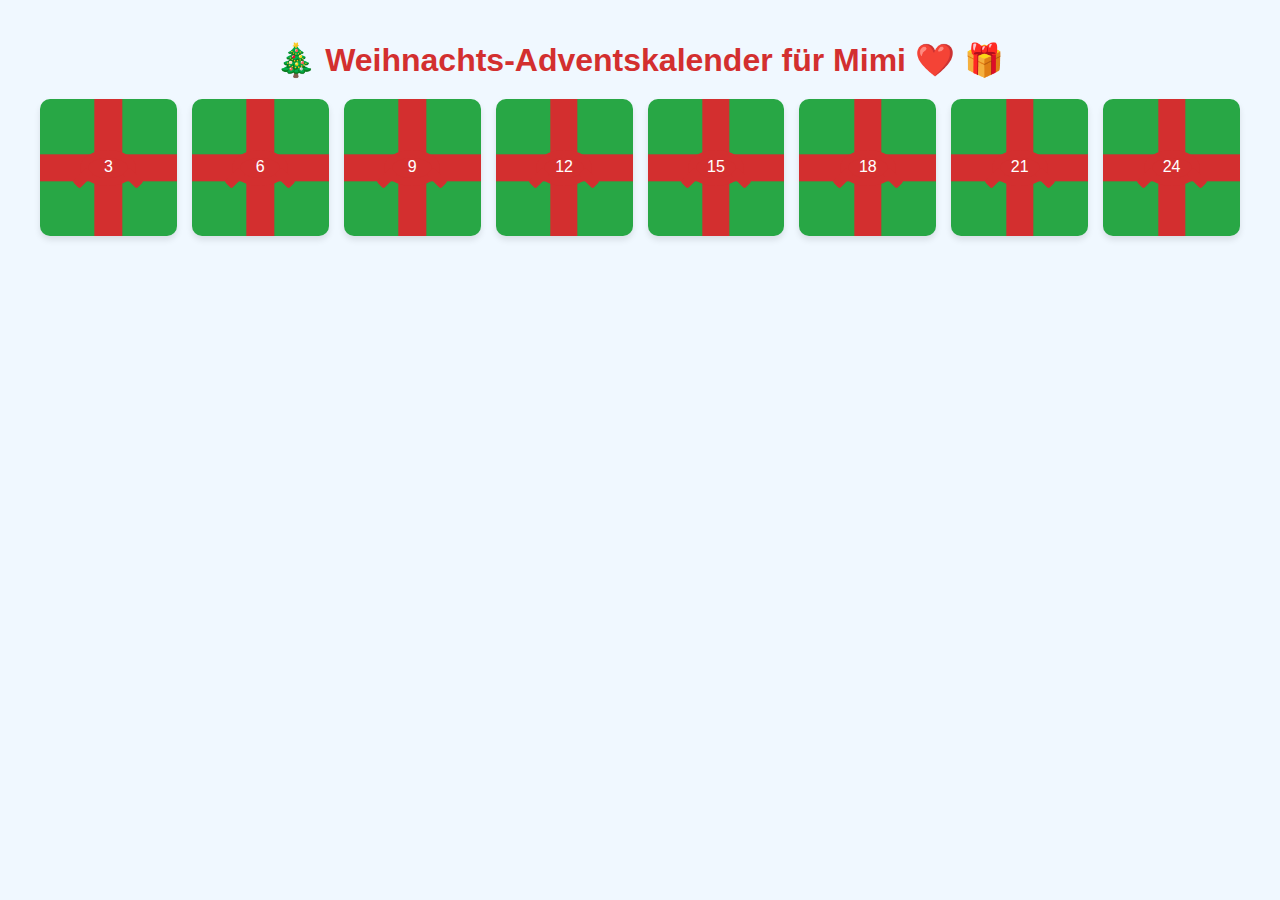
<file: index.html>
<!DOCTYPE html>
<html lang="en">
<head>
    <meta charset="UTF-8">
    <meta name="viewport" content="width=device-width, initial-scale=1.0">
    <title>Weihnachts-Adventskalender</title>
    <link rel="stylesheet" href="style.css">
</head>
<body>
    <h1>🎄 Weihnachts-Adventskalender für Mimi ❤️ 🎁</h1>
    <div class="presents-grid">
        <!-- Example presents -->
        <a href="day3/day3.html" class="present"><span>3</span></a>
        <a href="day6/day6.html" class="present"><span>6</span></a>
        <a href="day9/day9.html" class="present"><span>9</span></a>
        <a href="day12/day12.html" class="present"><span>12</span></a>
        <a href="day15/day15.html" class="present"><span>15</span></a>
        <a href="day18/day18.html" class="present"><span>18</span></a>
        <a href="https://mimi21.my.canva.site/" class="present"><span>21</span></a>
        <a href="http://setup1337.github.io/niemannxmas/" class="present"><span>24</span></a>
        <!-- Add more presents up to 24 -->
    </div>
</body>
</html>
</file>
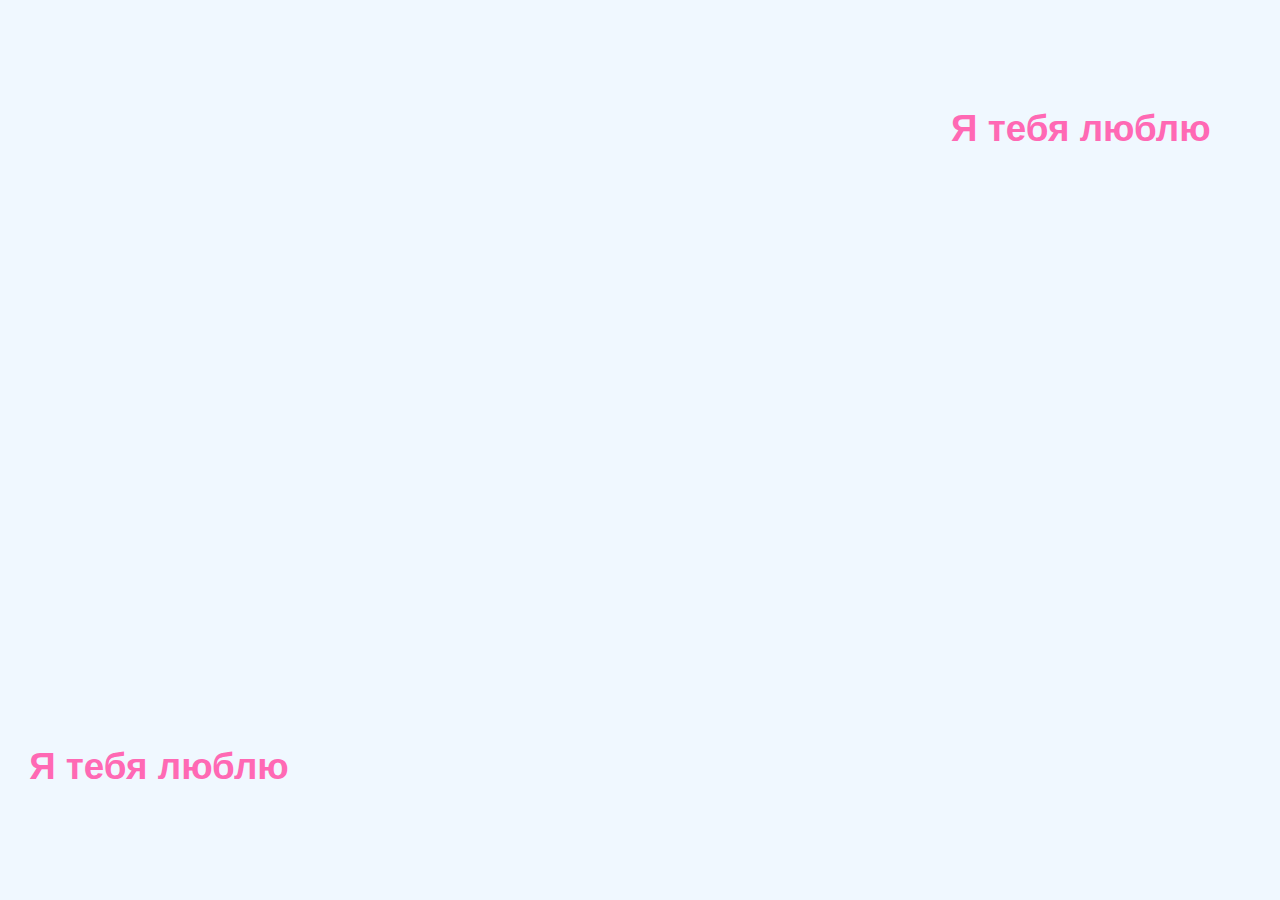
<file: day12/day12.html>
<!DOCTYPE html>
<html lang="en">
<head>
    <meta charset="UTF-8">
    <meta name="viewport" content="width=device-width, initial-scale=1.0">
    <title>Ich liebe dich</title>
    <style>
        body {
            margin: 0;
            overflow: hidden;
            font-family: Arial, sans-serif;
            background-color: #f0f8ff;
        }
        .message {
            position: absolute;
            font-size: calc(1.5rem + 1vw); /* Responsive font size */
            font-weight: bold;
            color: #ff69b4;
            white-space: nowrap;
            transition: transform 0.5s ease-in-out, opacity 0.5s ease-in-out;
            opacity: 1;
        }
        @media (max-width: 600px) {
            .message {
                font-size: calc(1rem + 2vw); /* Adjust for smaller screens */
            }
        }
    </style>
</head>
<body>

<script>
    const phrases = ["Ich liebe dich", "I love you", "Je t'aime", "Ti amo", "Te amo", "Я тебе кохаю", "Я тебя люблю"];

    function createMessage() {
        const message = document.createElement('div');
        message.className = 'message';
        message.textContent = phrases[Math.floor(Math.random() * phrases.length)];

        // Random positioning within the viewport
        const x = Math.random() * (window.innerWidth - 100); // Adjust to avoid overflow
        const y = Math.random() * (window.innerHeight - 50); // Adjust to avoid overflow

        message.style.left = `${x}px`;
        message.style.top = `${y}px`;

        document.body.appendChild(message);
    }

    function startMessages() {
        setInterval(createMessage, 300); // Adjust timing for better spacing
    }

    startMessages();

    // Recalculate positioning on resize
    window.addEventListener('resize', () => {
        const messages = document.querySelectorAll('.message');
        messages.forEach(message => {
            const x = Math.random() * (window.innerWidth - 100);
            const y = Math.random() * (window.innerHeight - 50);
            message.style.left = `${x}px`;
            message.style.top = `${y}px`;
        });
    });
</script>

</body>
</html>
</file>
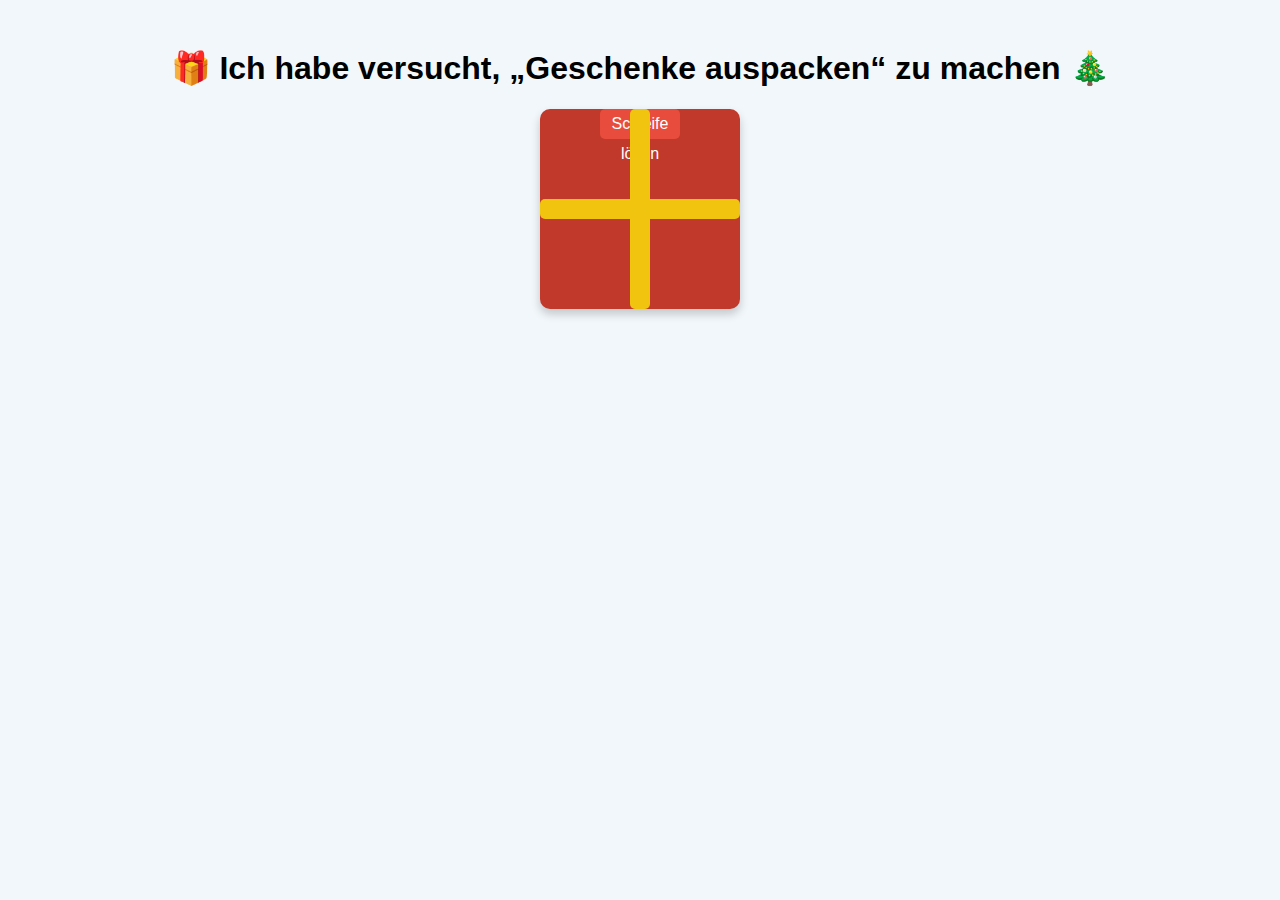
<file: day15/day15.html>
<!DOCTYPE html>
<html lang="en">
<head>
  <meta charset="UTF-8">
  <meta name="viewport" content="width=device-width, initial-scale=1.0">
  <title>Ich habe versucht, „Geschenke auspacken“ zu machen</title>
  <style>
    body {
      font-family: 'Arial', sans-serif;
      background-color: #f2f7fb;
      text-align: center;
      padding: 20px;
      overflow: hidden;
    }

    .present {
      width: 200px;
      height: 200px;
      background-color: #c0392b;
      margin: 20px auto;
      position: relative;
      border-radius: 10px;
      box-shadow: 0 5px 10px rgba(0, 0, 0, 0.2);
      cursor: pointer;
      transition: transform 0.3s ease-in-out;
    }

    @media (max-width: 600px) {
      .present {
        width: 150px;
        height: 150px;
      }

      .interactive-part {
        width: 60px;
        height: 25px;
        line-height: 25px;
        font-size: 14px;
      }

      .message {
        font-size: 20px;
      }
    }

    .ribbon {
      position: absolute;
      background-color: #f1c40f;
      border-radius: 5px;
    }

    .ribbon.horizontal {
      width: 100%;
      height: 20px;
      top: 50%;
      left: 0;
      transform: translateY(-50%);
    }

    .ribbon.vertical {
      width: 20px;
      height: 100%;
      top: 0;
      left: 50%;
      transform: translateX(-50%);
    }

    .message {
      display: none;
      font-size: 24px;
      margin-top: 20px;
      animation: fadeIn 1s forwards;
    }

    .message img {
      max-width: 100%;
      height: auto;
      display: block;
      margin: 0 auto;
    }

    @keyframes fadeIn {
      0% { opacity: 0; transform: scale(0.8); }
      100% { opacity: 1; transform: scale(1); }
    }

    .confetti {
      position: absolute;
      width: 8px;
      height: 8px;
      background-color: #ecf0f1;
      opacity: 0.8;
      border-radius: 50%;
      animation: fall linear infinite;
    }

    @keyframes fall {
      0% {
        transform: translateY(0) rotate(0deg);
        opacity: 1;
      }
      80% {
        opacity: 1;
      }
      100% {
        transform: translateY(600px) rotate(360deg);
        opacity: 0;
      }
    }

    .interactive-part {
      background-color: #e74c3c;
      border-radius: 5px;
      height: 30px;
      width: 80px;
      margin: 10px auto;
      line-height: 30px;
      color: #fff;
      text-align: center;
      cursor: pointer;
      user-select: none;
    }

    .interactive-part:hover {
      background-color: #c0392b;
    }
  </style>
</head>
<body>
<h1>🎁 Ich habe versucht, „Geschenke auspacken“ zu machen 🎄</h1>
<div class="present" id="present">
  <div class="ribbon horizontal"></div>
  <div class="ribbon vertical"></div>
  <div class="interactive-part" id="untieRibbon">Schleife lösen</div>
  <div class="interactive-part" id="openBox" style="display: none;">Kiste öffnen</div>
</div>
<div class="message" id="message">Frohe 3. Advent! 🎉
  <img src="pic.jpeg" alt="Unpacked Gift">
</div>

<script>
  const untieRibbon = document.getElementById('untieRibbon');
  const openBox = document.getElementById('openBox');
  const present = document.getElementById('present');
  const message = document.getElementById('message');

  function createConfettiPiece() {
    const confetti = document.createElement('div');
    confetti.classList.add('confetti');
    confetti.style.backgroundColor = `hsl(${Math.random() * 360}, 70%, 50%)`;
    confetti.style.left = `${Math.random() * 100}vw`;
    confetti.style.top = `${Math.random() * -50}px`;
    confetti.style.animationDuration = `${Math.random() * 3 + 2}s`;
    confetti.style.animationDelay = `${Math.random()}s`;
    document.body.appendChild(confetti);

    setTimeout(() => {
      confetti.remove();
    }, 5000);
  }

  function showConfetti() {
    for (let i = 0; i < 150; i++) {
      setTimeout(createConfettiPiece, i * 20);
    }
  }

  untieRibbon.addEventListener('click', () => {
    untieRibbon.style.display = 'none';
    openBox.style.display = 'block';
    present.querySelector('.ribbon.horizontal').style.display = 'none';
    present.querySelector('.ribbon.vertical').style.display = 'none';
  });

  openBox.addEventListener('click', () => {
    present.style.animation = 'explode 1s forwards';
    setTimeout(() => {
      present.style.display = 'none';
      message.style.display = 'block';
      showConfetti();
    }, 1000);
  });
</script>
</body>
</html>
</file>
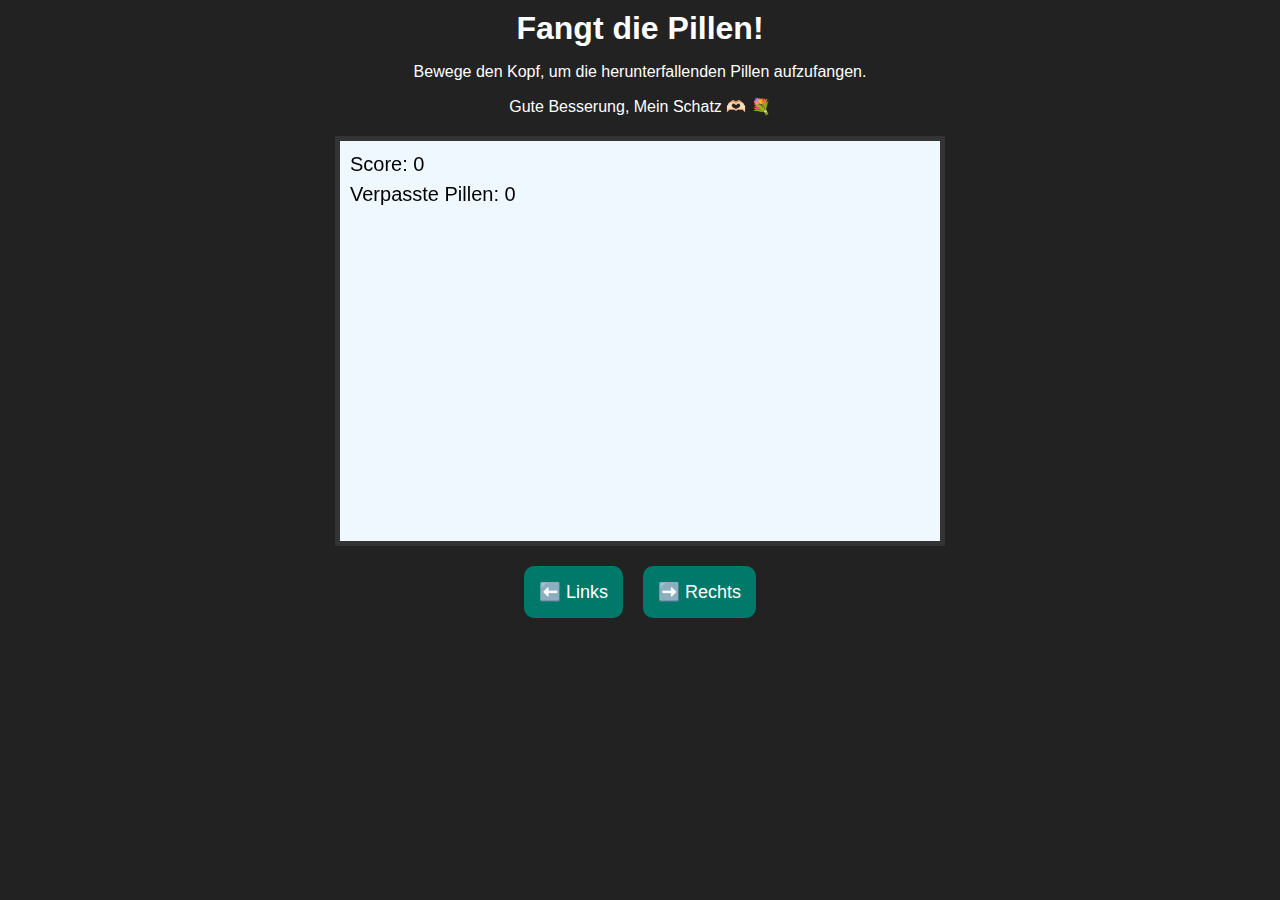
<file: day18/day18.html>
<!DOCTYPE html>
<html lang="en">
<head>
  <meta charset="UTF-8">
  <meta name="viewport" content="user-scalable=no, initial-scale=1, maximum-scale=1, minimum-scale=1, width=device-width, height=device-height, target-densitydpi=device-dpi" />
  <title>Fangt die Pillen</title>
  <style>
    /* General reset */
    body {
      margin: 0;
      padding: 0;
      background-color: #222;
      color: #fff;
      font-family: Arial, sans-serif;
      text-align: center;
    }

    h1 {
      margin: 10px 0;
    }

    /* Canvas for the game */
    canvas {
      display: block;
      background-color: #f0f8ff; /* Light blue for medical theme */
      border: 5px solid #333;
      margin: 0 auto;
      margin-top: 20px;
      max-width: 100%;
    }

    /* Controls for mobile */
    #controls {
      display: flex;
      justify-content: center;
      gap: 20px;
      margin-top: 20px;
    }

    button {
      padding: 15px;
      font-size: 18px;
      background-color: #00796b;
      color: white;
      border: none;
      border-radius: 10px;
      cursor: pointer;
    }

    button:active {
      background-color: #004d40;
    }

    button:hover {
      opacity: 0.9;
    }
    #playAgainButton {
      display: none; /* Initially hidden */
      margin-top: 20px;
      justify-content: center;
    }
  </style>
</head>
<body>
<h1>Fangt die Pillen!</h1>
<p>Bewege den Kopf, um die herunterfallenden Pillen aufzufangen.</p>
<p>Gute Besserung, Mein Schatz 🫶🏻 💐</p>
<canvas id="gameCanvas" width="600" height="400"></canvas>

<!-- Mobile Controls -->
<div id="controls">
  <button id="leftButton">⬅️ Links</button>
  <button id="rightButton">➡️ Rechts</button>
</div>

<button id="playAgainButton">Nochmal?</button>

<script>
  // Canvas setup
  const canvas = document.getElementById("gameCanvas");
  const ctx = canvas.getContext("2d");

  const leftButton = document.getElementById("leftButton");
  const rightButton = document.getElementById("rightButton");
  const playAgainButton = document.getElementById("playAgainButton");

  // Game variables
  const canvasWidth = canvas.width;
  const canvasHeight = canvas.height;

  let isGameRunning = true;

  let basketPosition = 275; // Basket position
  const basketWidth = 100;
  const basketHeight = 20;

  const pills = []; // Array to hold falling pills
  const pillRadius = 12;
  const pillSpeed = 3;

  let score = 0;
  let missedPills = 0;

  let isMovingLeft = false;
  let isMovingRight = false;

  const basketSpeed = 7;

  // Handle basket movement for keyboard
  // document.addEventListener("keydown", moveBasket);

  leftButton.addEventListener("mousedown", () => (isMovingLeft = true));
  leftButton.addEventListener("mouseup", () => (isMovingLeft = false));
  leftButton.addEventListener("mouseleave", () => (isMovingLeft = false)); // Stop moving if mouse leaves button
  leftButton.addEventListener("touchstart", (e) => {
    e.preventDefault(); // Prevent scrolling
    isMovingLeft = true;
  });
  leftButton.addEventListener("touchend", () => (isMovingLeft = false));

  // Event listeners for touch and mouse hold on the right button
  rightButton.addEventListener("mousedown", () => (isMovingRight = true));
  rightButton.addEventListener("mouseup", () => (isMovingRight = false));
  rightButton.addEventListener("mouseleave", () => (isMovingRight = false)); // Stop moving if mouse leaves button
  rightButton.addEventListener("touchstart", (e) => {
    e.preventDefault(); // Prevent scrolling
    isMovingRight = true;
  });
  rightButton.addEventListener("touchend", () => (isMovingRight = false));

  function updateBasketPosition() {
    if (isMovingLeft && basketPosition > 0) {
      basketPosition -= basketSpeed; // Move left
    }
    if (isMovingRight && basketPosition < canvasWidth - basketWidth) {
      basketPosition += basketSpeed; // Move right
    }
  }

  // Handle basket movement for mobile
  leftButton.addEventListener("click", () => {
    if (basketPosition > 0) basketPosition -= 20;
  });

  rightButton.addEventListener("click", () => {
    if (basketPosition < canvasWidth - basketWidth) basketPosition += 20;
  });

  // Draw the basket
  function drawBasket() {
    const basketImage = new Image();
    basketImage.src = "mimi.png";
    ctx.drawImage(
            basketImage,            // Image object
            basketPosition,         // X position
            canvasHeight - basketHeight - 10, // Y position
            basketWidth,            // Width
            basketHeight + 20       // Height (adjust to fit proportions)
    );
  }

  // Spawn medical pills
  function spawnPill() {
    const randomX = Math.random() * (canvasWidth - pillRadius);
    pills.push({ x: randomX, y: 0 });
  }

  // Draw medical pills
  function drawPills() {
    ctx.fillStyle = "#e53935"; // Red color for pills
    for (let i = 0; i < pills.length; i++) {
      const pill = pills[i];
      ctx.beginPath();
      ctx.arc(pill.x, pill.y, pillRadius, 0, Math.PI * 2);
      ctx.fill();
      ctx.closePath();
    }
  }

  // Update pill positions and check for collisions
  function updatePills() {
    for (let i = 0; i < pills.length; i++) {
      const pill = pills[i];
      pill.y += pillSpeed;

      // Check if pill hits the basket
      if (
              pill.y >= canvasHeight - basketHeight - 10 &&
              pill.x >= basketPosition &&
              pill.x <= basketPosition + basketWidth
      ) {
        pills.splice(i, 1);
        i--;
        score++;
      } else if (pill.y > canvasHeight) {
        // Missed the pill
        pills.splice(i, 1);
        i--;
        missedPills++;
      }
    }
  }

  // Draw score and missed pills
  function drawScore() {
    ctx.fillStyle = "#000";
    ctx.font = "20px Arial";
    ctx.fillText("Score: " + score, 10, 30);
    ctx.fillText("Verpasste Pillen: " + missedPills, 10, 60);
  }

  // Game loop
  function gameLoop() {
    if (!isGameRunning) return;

    ctx.clearRect(0, 0, canvasWidth, canvasHeight);

    updateBasketPosition();
    
    drawBasket();
    drawPills();
    updatePills();
    drawScore();

    if (Math.random() < 0.01) {
      spawnPill();
    }

    // Game Over condition
    if (missedPills >= 5) {
      gameOver();
    } else {
      requestAnimationFrame(gameLoop);
    }
  }

  // Game over screen
  function gameOver() {
    isGameRunning = false;
    ctx.fillStyle = "rgba(0, 0, 0, 0.7)";
    ctx.fillRect(0, 0, canvasWidth, canvasHeight);

    ctx.fillStyle = "#fff";
    ctx.font = "20px Arial";
    ctx.fillText("Du bist so gut!", canvasWidth / 2 - 80, canvasHeight / 2);
    ctx.fillText("Du hast " + score + " Pillen gesammelt, ich bin so stolz auf dich!", canvasWidth / 10, canvasHeight / 2 + 40);

    playAgainButton.style.display = "flex";
  }

  // Start the game
  function startGame() {
    isGameRunning = true;
    gameLoop();
  }
  
  function resetGame() {
    isGameRunning = true;
    basketPosition = 275;
    pills.length = 0;
    score = 0;
    missedPills = 0;

    playAgainButton.style.display = "none"; // Hide "Play Again" button
    gameLoop();
  }

  playAgainButton.addEventListener("click", resetGame);

  startGame();
</script>
</body>
</html>
</file>
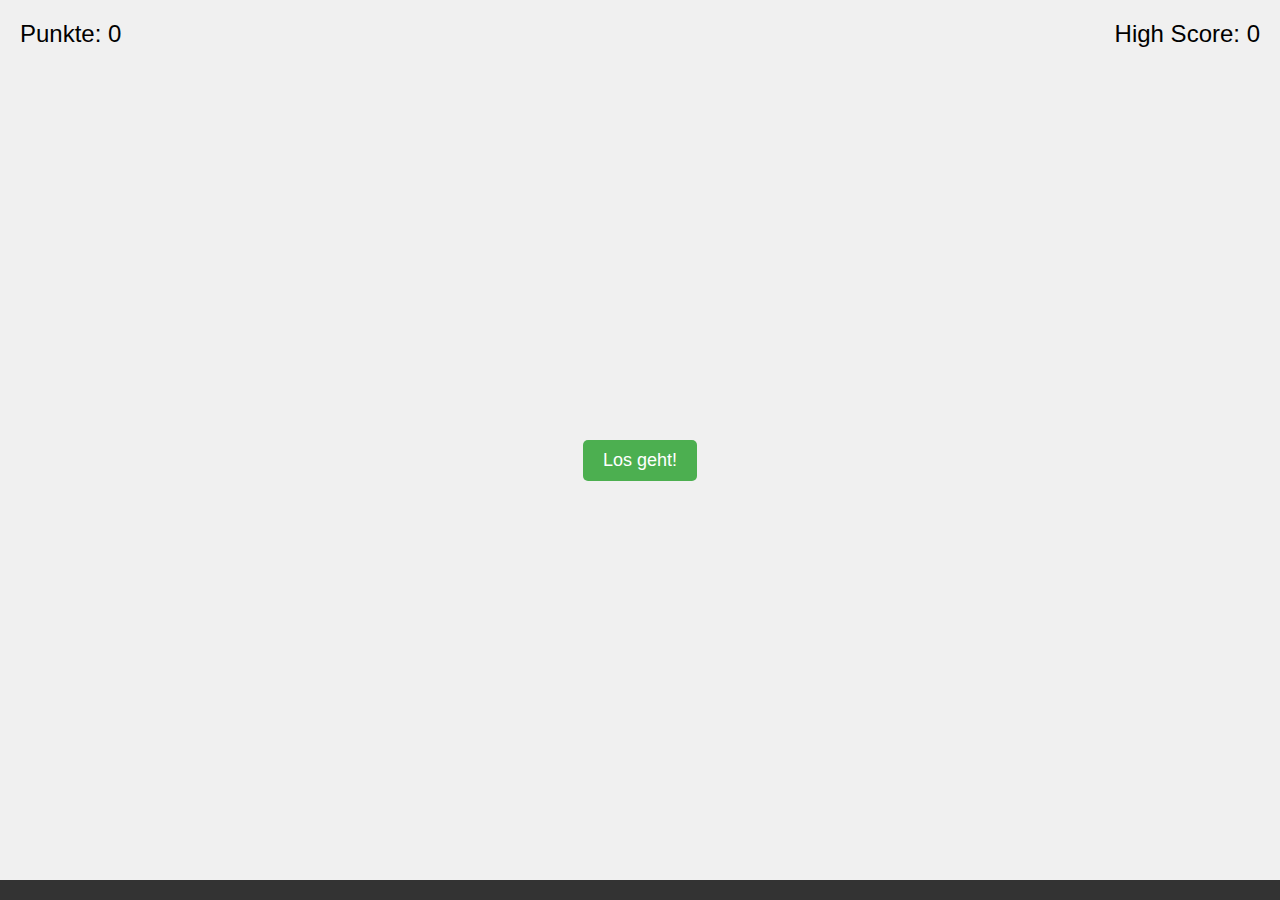
<file: day3/day3.html>
<!DOCTYPE html>
<html lang="en">
<head>
    <meta charset="UTF-8">
    <meta name="viewport" content="width=device-width, initial-scale=1.0">
    <title>Mimi gegen Milch</title>
    <link rel="stylesheet" href="style.css">
</head>
<body>
    <div id="gameContainer">
        <img src="mimi.png" alt="" id="dino" class="gameElement">
        <img src="milch.png" id="obstacle" class="gameElement"></div>
        <div id="ground"></div>
        <div id="scoreDisplay">Punkte: 0</div>
        <div id="highScoreDisplay">High Score: 0</div>
    </div>
    <div id="startScreen">
        <button id="startButton">Los geht!</button>
    </div>
    <div id="gameOverScreen" style="display: none;">
        <div id="scoreGameOverDisplay">High Score: 0</div>
        <button id="playAgainButton">Nochmal?</button>
    </div>
    <script src="game.js"></script>
</body>
</html>
</file>
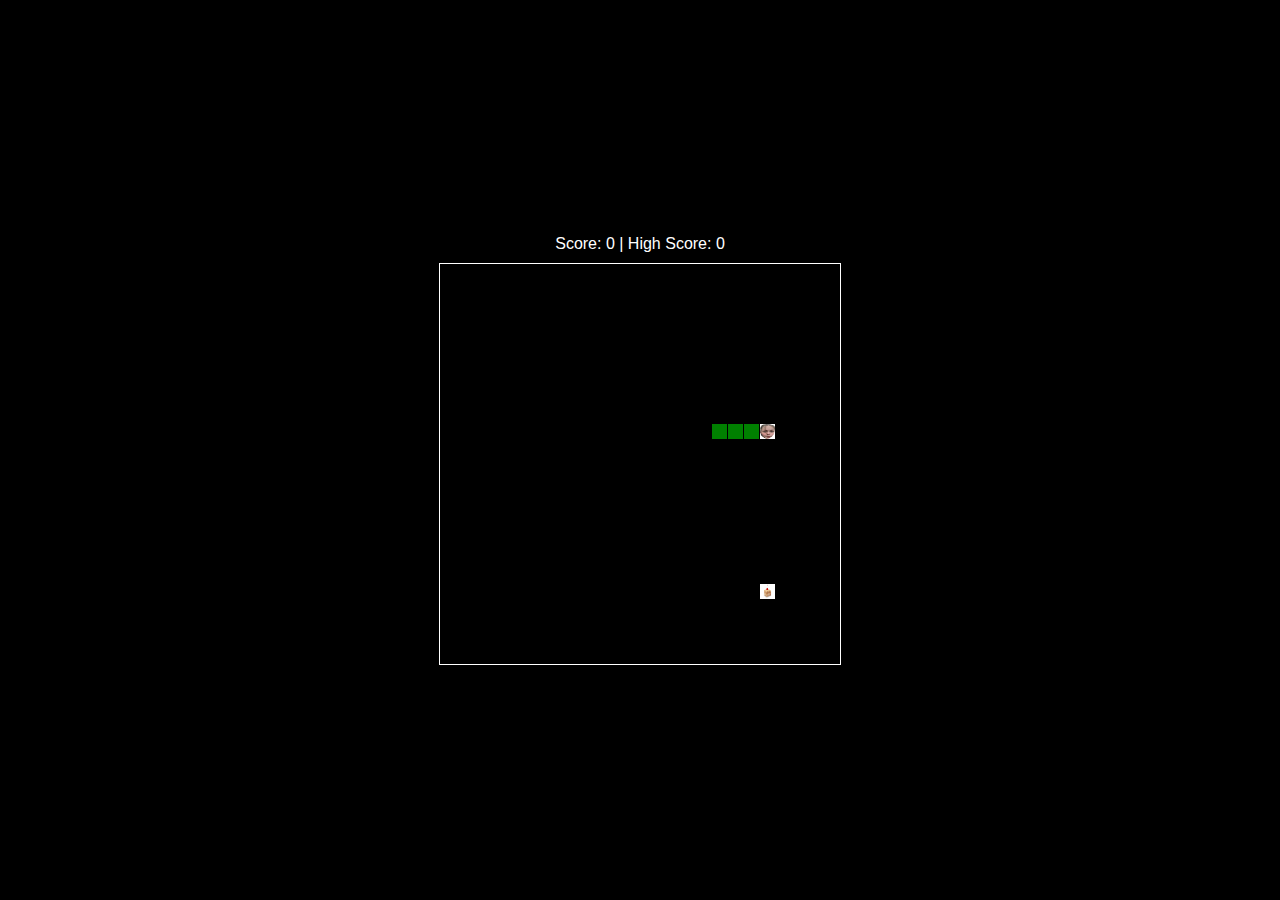
<file: day6/day6.html>
<!DOCTYPE html>
<html>
<head>
    <title>Mimi Schlange</title>
    <meta charset="UTF-8">
    <meta name="viewport" content="width=device-width, initial-scale=1.0">
    <style>
        html, body {
            height: 100%;
            margin: 0;
            overflow: hidden;
        }

        body {
            background: black;
            display: flex;
            flex-direction: column;
            align-items: center;
            justify-content: center;
            color: white;
            font-family: Arial, sans-serif;
        }

        canvas {
            border: 1px solid white;
            
        }

        #scoreboard {
            margin-bottom: 10px;
        }
    </style>
</head>
<body>
<div id="scoreboard">
    <span>Score: <span id="current-score">0</span></span>
    <span> | High Score: <span id="high-score">0</span></span>
</div>
<canvas width="400" height="400" id="game"></canvas>
<script>
    document.addEventListener('touchmove', function (e) {
        e.preventDefault();
    }, { passive: false });

    document.addEventListener('wheel', function (e) {
        e.preventDefault();
    }, { passive: false });
    var canvas = document.getElementById('game');
    var context = canvas.getContext('2d');

    // Score variables
    var currentScore = 0;
    let highScore = localStorage.getItem('schlangeHighScore') || 0;

    // Update score display
    function updateScore() {
        localStorage.setItem('schlangeHighScore', highScore);
        document.getElementById('current-score').textContent = currentScore;
        document.getElementById('high-score').textContent = highScore;
    }

    // Load images
    var appleImage = new Image();
    appleImage.src = 'tort.png'; // Provide the path to the apple image

    var snakeHeadImage = new Image();
    snakeHeadImage.src = 'mimi.png'; // Provide the path to the snake head image

    var grid = 16;
    var count = 0;

    var snake = {
        x: 160,
        y: 160,
        dx: grid,
        dy: 0,
        cells: [],
        maxCells: 4
    };

    var apple = {
        x: 320,
        y: 320
    };

    function getRandomInt(min, max) {
        return Math.floor(Math.random() * (max - min)) + min;
    }

    function loop() {
        requestAnimationFrame(loop);

        if (++count < 4) return;

        count = 0;
        context.clearRect(0, 0, canvas.width, canvas.height);

        // Move snake
        snake.x += snake.dx;
        snake.y += snake.dy;

        if (snake.x < 0) snake.x = canvas.width - grid;
        else if (snake.x >= canvas.width) snake.x = 0;

        if (snake.y < 0) snake.y = canvas.height - grid;
        else if (snake.y >= canvas.height) snake.y = 0;

        snake.cells.unshift({ x: snake.x, y: snake.y });

        if (snake.cells.length > snake.maxCells) snake.cells.pop();

        // Draw apple
        context.drawImage(appleImage, apple.x, apple.y, grid - 1, grid - 1);

        // Draw snake
        snake.cells.forEach((cell, index) => {
            if (index === 0) {
                // Draw snake head
                context.drawImage(snakeHeadImage, cell.x, cell.y, grid - 1, grid - 1);
            } else {
                // Draw snake body
                context.fillStyle = 'green';
                context.fillRect(cell.x, cell.y, grid - 1, grid - 1);
            }

            // Snake eats apple
            if (cell.x === apple.x && cell.y === apple.y) {
                snake.maxCells++;
                currentScore++;
                if (currentScore > highScore) highScore = currentScore;
                updateScore();

                apple.x = getRandomInt(0, 25) * grid;
                apple.y = getRandomInt(0, 25) * grid;
            }

            // Snake collides with itself
            for (var i = index + 1; i < snake.cells.length; i++) {
                if (cell.x === snake.cells[i].x && cell.y === snake.cells[i].y) {
                    snake.x = 160;
                    snake.y = 160;
                    snake.cells = [];
                    snake.maxCells = 4;
                    snake.dx = grid;
                    snake.dy = 0;
                    currentScore = 0;
                    updateScore();

                    apple.x = getRandomInt(0, 25) * grid;
                    apple.y = getRandomInt(0, 25) * grid;
                }
            }
        });
    }

    let touchStartX = 0, touchStartY = 0, touchEndX = 0, touchEndY = 0;

    document.addEventListener('touchstart', function (e) {
        touchStartX = e.touches[0].clientX;
        touchStartY = e.touches[0].clientY;
    });

    document.addEventListener('touchend', function (e) {
        touchEndX = e.changedTouches[0].clientX;
        touchEndY = e.changedTouches[0].clientY;

        handleSwipe();
    });

    function handleSwipe() {
        const deltaX = touchEndX - touchStartX;
        const deltaY = touchEndY - touchStartY;

        if (Math.abs(deltaX) > Math.abs(deltaY)) {
            if (deltaX > 0 && snake.dx === 0) snake.dx = grid, snake.dy = 0;
            else if (deltaX < 0 && snake.dx === 0) snake.dx = -grid, snake.dy = 0;
        } else {
            if (deltaY > 0 && snake.dy === 0) snake.dy = grid, snake.dx = 0;
            else if (deltaY < 0 && snake.dy === 0) snake.dy = -grid, snake.dx = 0;
        }
    }

    requestAnimationFrame(loop);
</script>
</body>
</html>
</file>
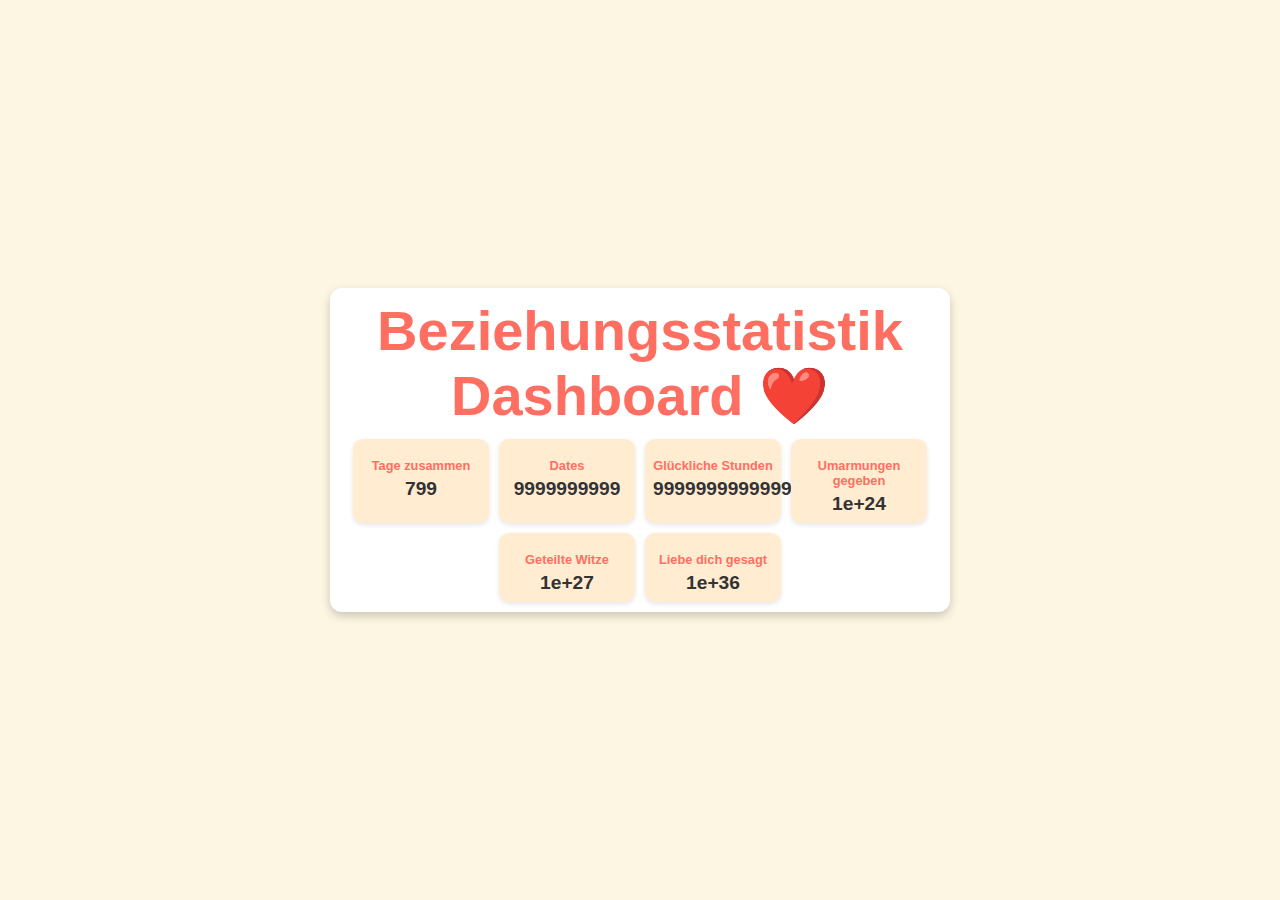
<file: day9/day9.html>
<!DOCTYPE html>
<html lang="en">
<head>
  <meta charset="UTF-8">
  <meta name="viewport" content="width=device-width, initial-scale=1.0">
  <title>Beziehungsstatistik Dashboard</title>
  <link rel="stylesheet" href="styles.css">
</head>
<body>
<div class="dashboard">
  <h1>Beziehungsstatistik Dashboard ❤️</h1>
  <div class="stats">
    <div class="stat">
        <h2>Tage zusammen</h2>
      <p id="daysTogether">0</p>
    </div>
    <div class="stat">
      <h2>Dates</h2>
      <p id="dates">0</p>
    </div>
    <div class="stat">
      <h2>Glückliche Stunden</h2>
      <p id="laughingHours">0</p>
    </div>
    <div class="stat">
      <h2>Umarmungen gegeben</h2>
      <p id="hugsGiven">0</p>
    </div>
    <div class="stat">
      <h2>Geteilte Witze</h2>
      <p id="insideJokes">0</p>
    </div>
    <div class="stat">
      <h2>Liebe dich gesagt</h2>
      <p id="liebedichGesagt">0</p>
    </div>
    
  </div>
</div>
<script src="script.js"></script>
</body>
</html>
</file>
<file: style.css>
body {
    background-color: #f0f8ff;
    font-family: 'Arial', sans-serif;
    text-align: center;
    padding: 20px;
    margin: 0;
    box-sizing: border-box;
}

h1 {
    color: #d32f2f;
    margin-bottom: 20px;
    font-size: 2rem;
}

.presents-grid {
    display: grid;
    grid-template-columns: repeat(auto-fit, minmax(100px, 1fr));
    gap: 15px;
    max-width: 90%;
    margin: 0 auto;
}

.present {
    background-color: #28a745; /* Festive green */
    width: 100%;
    aspect-ratio: 1 / 1; /* Keeps it square */
    border-radius: 10px;
    position: relative;
    box-shadow: 0 4px 6px rgba(0, 0, 0, 0.1);
    cursor: pointer;
    transition: transform 0.2s ease, box-shadow 0.2s ease;
    overflow: hidden; /* Ensures the ribbon stays within bounds */
}

.present:hover {
    transform: scale(1.1);
    box-shadow: 0 6px 10px rgba(0, 0, 0, 0.15);
}

/* Add ribbons */
.present::before,
.present::after {
    content: "";
    position: absolute;
    background-color: #d32f2f; /* Ribbon color: festive red */
}

/* Vertical ribbon */
.present::before {
    width: 20%;
    height: 100%;
    top: 0;
    left: 50%;
    transform: translateX(-50%);
}

/* Horizontal ribbon */
.present::after {
    width: 100%;
    height: 20%;
    left: 0;
    top: 50%;
    transform: translateY(-50%);
}

/* .present span {
    position: absolute;
    top: 50%;
    left: 50%;
    transform: translate(-50%, -50%);
    color: #fff; 
    font-weight: bold;
    font-size: 2rem; 
    text-shadow: 0 2px 4px rgba(0, 0, 0, 0.5); 
} */
/* Add a bow */
.present span {
    position: absolute;
    top: 50%;
    left: 50%;
    color: #fff;
    transform: translate(-50%, -50%);
    width: 40px;
    height: 20px;
    background-color: #d32f2f;
    border-radius: 50%;
    box-shadow: 0 0 0 8px #d32f2f;
    z-index: 30;
}

/* Bow tails */
.present span::before,
.present span::after{
    content: "";
    position: absolute;
    width: 10px;
    height: 20px;
    background-color: #d32f2f;
    transform: rotate(45deg);
    bottom: -10px;
    border-radius: 2px;
}

.present span::before {
    left: -10px;
}

.present span::after {
    right: -10px;
    transform: rotate(135deg);
}

/* Add responsiveness */
@media (max-width: 600px) {
    h1 {
        font-size: 1.5rem;
    }

    .present span {
        font-size: 0.9rem;
    }
}

@media (min-width: 1200px) {
    .presents-grid {
        max-width: 1200px;
    }
}
a.disabled {
    pointer-events: none; /* Disables click interactions */
    color: gray; /* Changes the text color to indicate it's disabled */
    text-decoration: none; /* Optional: Removes underline */
    opacity: 0.6; /* Makes it appear less prominent */
    cursor: not-allowed; /* Shows a "not allowed" cursor on hover */
}
</file>
<file: day3/style.css>
body, html {
    margin: 0;
    padding: 0;
    height: 100%;
    background-color: #f0f0f0;
    display: flex;
    justify-content: center;
    align-items: center;
    flex-direction: column;
}

#gameContainer {
    position: absolute;
    width: 100%;
    height: 100%;
    overflow: hidden;
    display: none; /* Initially hidden until the game starts */
}

.gameElement {
    position: absolute;
    bottom: 20px;
}

#dino {
    width: 40px;
    height: 40px;
    background-color: green;
}

#obstacle {
    width: 30px;
    height: 40px;
    right: -30px;
}

#ground {
    position: absolute;
    bottom: 0;
    width: 100%;
    height: 20px;
    background-color: #333;
}

#startScreen, #gameOverScreen {
    display: flex;
    justify-content: center;
    align-items: center;
    flex-direction: column;
}
/* Score Display */
#scoreDisplay, #highScoreDisplay {
    position: absolute;
    top: 20px;
    font-size: 24px;
    font-family: Arial, sans-serif;
    color: black;
}

#scoreDisplay {
    left: 20px;
}

#highScoreDisplay {
    right: 20px;
}

button {
    padding: 10px 20px;
    font-size: 18px;
    cursor: pointer;
    background-color: #4CAF50;
    color: white;
    border: none;
    border-radius: 5px;
    margin-top: 20px;
}

button:hover {
    background-color: #45a049;
}
</file>
<file: day9/styles.css>
body {
    font-family: 'Arial', sans-serif;
    background-color: #fdf6e3;
    color: #333;
    margin: 0;
    padding: 0;
    display: flex;
    justify-content: center;
    align-items: center;
    min-height: 100vh; /* Fill the viewport height */
    overflow: hidden; /* Prevent scrolling */
}

.dashboard {
    text-align: center;
    width: 90%; /* Make it adapt dynamically */
    max-width: 600px;
    background: #fff;
    border-radius: 12px;
    box-shadow: 0 4px 10px rgba(0, 0, 0, 0.2);
    padding: 10px; /* Adjusted padding for a compact layout */
    margin: 0; /* Remove additional margins */
    /*box-sizing: border-box; !* Include padding in the width and height calculations *!*/
    height: 100%; /* Let content adjust naturally */
}

h1 {
    color: #ff6f61;
    font-size: 3.5rem; /* Reduce font size for smaller screens */
    margin: 0 0 10px; /* Tighten spacing */
}

.stats {
    display: flex;
    flex-wrap: wrap;
    justify-content: center;
    gap: 10px; /* Minimize spacing between items */
}

.stat {
    background-color: #ffecd1;
    border-radius: 10px;
    box-shadow: 0 2px 5px rgba(0, 0, 0, 0.1);
    padding: 8px; /* Reduce padding */
    text-align: center;
    width: 100px; /* Fixed width to control size */
    flex-grow: 1; /* Allow items to stretch equally if space permits */
    max-width: 120px; /* Cap width to maintain compactness */
}

.stat h2 {
    font-size: 0.8rem; /* Reduced font size */
    color: #ff6f61;
    margin-bottom: 5px; /* Tighten spacing */
}

.stat p {
    font-size: 1.2rem; /* Adjust for better readability */
    font-weight: bold;
    margin: 0;
}

/* Mobile-specific adjustments */
@media (max-width: 768px) {
    .dashboard {
        width: 100%; /* Use full screen width */
        max-width: none;
        padding: 10px;
    }

    .stat {
        padding: 6px;
    }

    .stat h2 {
        font-size: 0.7rem;
    }

    .stat p {
        font-size: 1rem;
    }
}

@media (max-width: 480px) {
    h1 {
        font-size: 2rem;
        margin-bottom: 10px;
    }

    .stats {
        flex-direction: row; /* Keep inline layout */
        flex-wrap: wrap;
        gap: 8px; /* Minimized spacing */
        justify-content: space-between; /* Optimize space distribution */
    }

    .stat {
        width: 120px; /* Reduce width for smaller screens */
        padding: 5px;
    }

    .stat h2 {
        font-size: 1.5rem;
    }

    .stat p {
        font-size: 1rem;
    }
}
</file>
